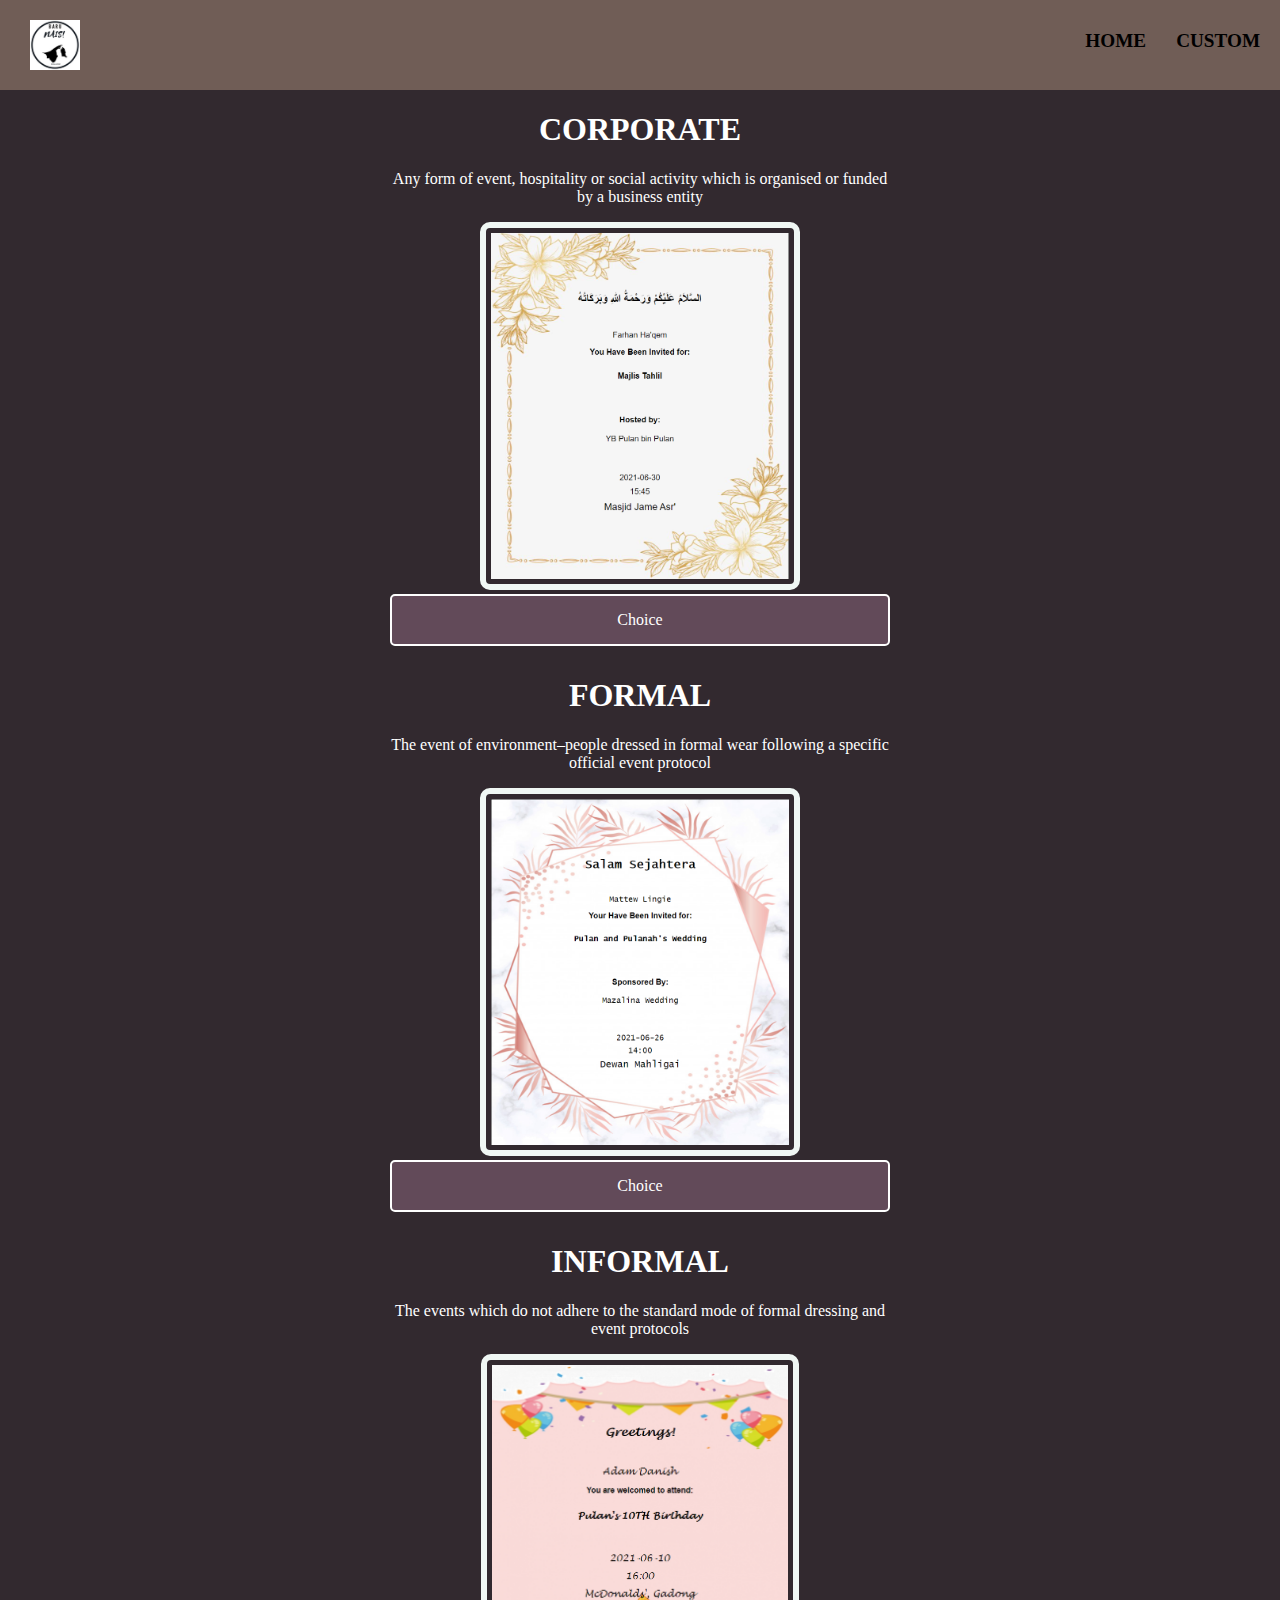
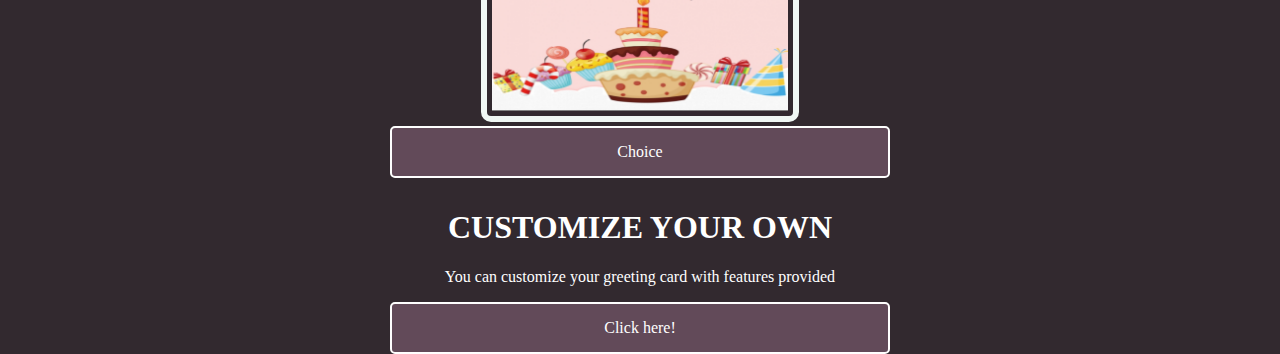
<file: index.html>
<!DOCTYPE html>
<html>
<head>
	<title>Homepage</title>
</head>
<meta charset="utf-8">
<meta name="viewport" content="width=device-width, initial-scale=1" />
<link rel="stylesheet" href="style.css"/>
<body>

	<header>
		<div>
		<img src="images/logo.png">
		<a href="custompage.html">CUSTOM</a>
		<a href="index.html">HOME</a>
		<h2></h2>
		</div>
	</header>

	<div class="hmain">
		<div class="outer">

			<div class="big_box" style="grid-area:one">
				<div>
					<h1>CORPORATE</h1>
					<p>Any form of event, hospitality or social activity which is organised or funded by a business entity</p>
					<img src="images/corporate-example.png" class="pics">
					<a href="corporatepage.html" class="button">Choice</a>
				</div>
			</div>

			<div class="big_box" style="grid-area:two">
				<div>
					<h1>FORMAL</h1>
					<p>The event of environment–people dressed in formal wear following a specific official event protocol</p>
					<img src="images/formal-example.png" class="pics">
					<a href="formalpage.html" class="button">
					Choice</a>

				</div>
			</div>

			<div class="big_box" style="grid-area:three">
				<div>
					<h1>INFORMAL</h1>
					<p>The events which do not adhere to the standard mode of formal dressing and event protocols</p>
					<img src="images/informal-example.png" class="pics">
					<a href="informalpage.html" class="button">Choice</a>
				</div>
			</div>

            <div class="big_box" style="grid-area:four">
				<div>
					<h1>CUSTOMIZE YOUR OWN</h1>
					<p>You can customize your greeting card with features provided</p>
					<a href="custompage.html" class="button">Click here!</a>
				</div>
			</div>
		</div>
	</div>

</body>
</html>
</file>
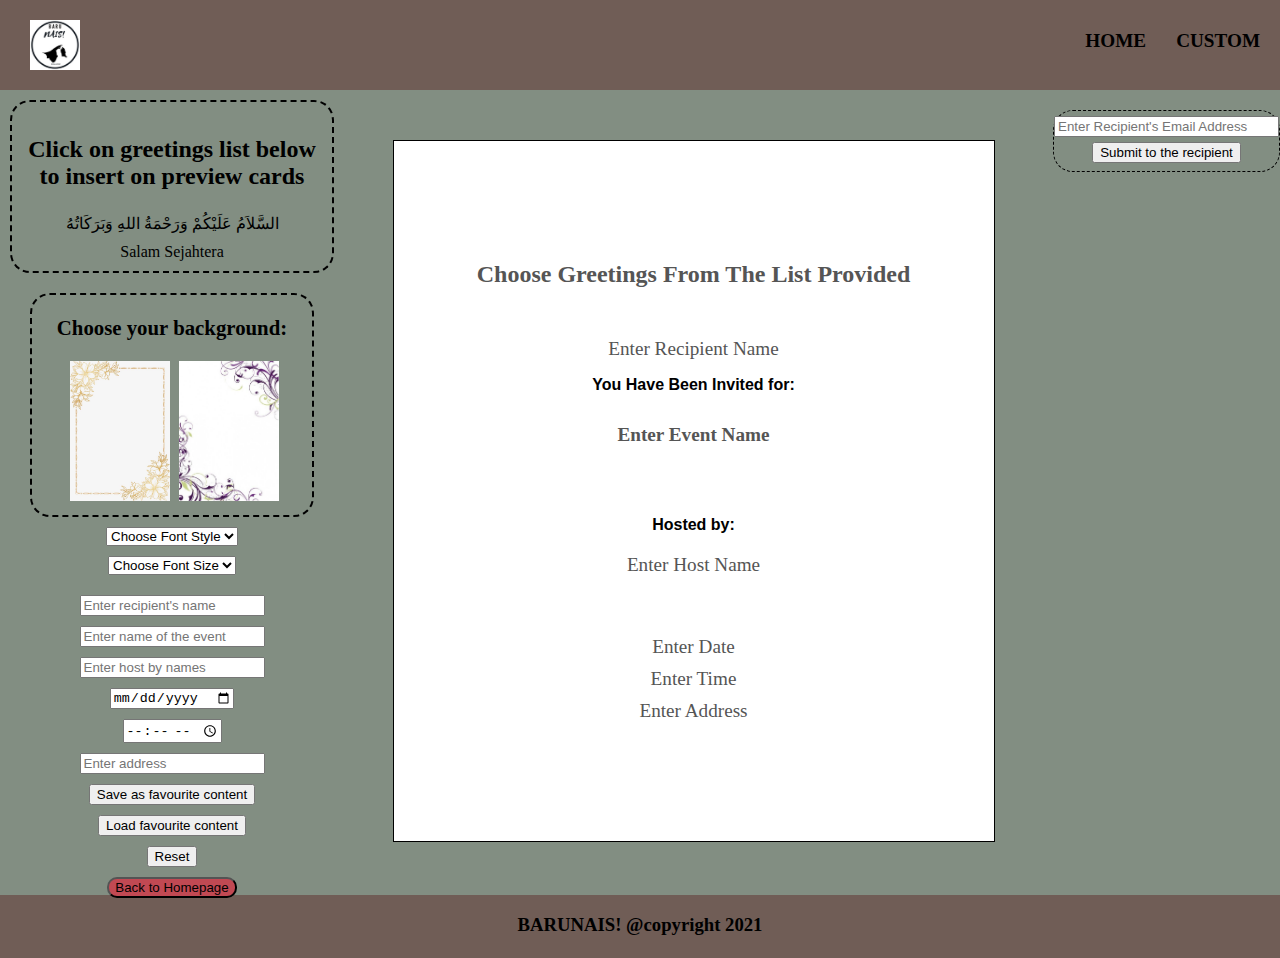
<file: corporatepage.html>
<!DOCTYPE html>
<html>
	<head>
		<title>Corporate Page</title>
	</head>
	<meta charset="UTF-8">
	<meta name="viewport" content="width=device-width, initial-scale=1">
	<link rel="stylesheet" href="style.css">

<body id="services">

	<header>
		<div>
		<img src="images/logo.png">
		<a href="custompage.html">CUSTOM</a>
		<a href="index.html">HOME</a>
		<h2></h2>
		</div>
	</header>

	<div class="wrap">
		<div class="side">

			<div class="greetingsList">
				<h3>Click on greetings list below to insert on preview cards</h3>
				<div id="g1" class="greetings"style="margin-top:10px;">السَّلاَمُ عَلَيْكُمْ وَرَحْمَةُ اللهِ وَبَرَكَاتُهُ</div>
				<div id="g2" class="greetings"style="margin-top:10px;">Salam Sejahtera</div>
			</div>

			<div class="selection">
				<h3>Choose your background:</h3>
				<img src="images/corporate1-custom.jpg" id="styleOne">
				<img src="images/corporate2-custom.jpg" id="styleTwo">
			</div>

			<select onchange="fontFamily(this.value)" id="btn">
				<option value="0">Choose Font Style</option>
				<option value="2">Tahoma</option>
				<option value="3">Helvetica</option>
				<option value="5">Calibri</option>
			</select>

			 <select onchange="fontsize(this.value)">
			 	<option value="0">Choose Font Size</option>
			 	<option value="1">14px</option>
			 	<option value="2">16px</option>
			 	<option value="3">18px</option>
			 	<option value="4">20px</option>
			 </select>

			<div class="enter">
				<input type="text" placeholder="Enter recipient's name" id="name">
				<input type="text" placeholder="Enter name of the event" id="event">
				<input type="text" placeholder="Enter host by names" id="host">
				<input type="date" placeholder="Enter date" id="date">
				<input type="time" placeholder="Enter date" id="time">
				<input type="text" placeholder="Enter address" id="address">

				<button onclick="saveContent()" id="saveBtn">Save as favourite content</button>
				<button onclick="loadContent()" id="loadBtn">Load favourite content</button>
				<button onclick="clearContent()" id="clearBtn">Reset</button>
				<div id="backBtn">
			<button onclick="backHome()" id="bBtn">Back to Homepage</button>
			</div>
			
		</div>

		</div>

		<div class="main"  id="div2" ondrop="drop(event)" ondragover="allowDrop(event)">
				<div class="edit_box1" id="cbox">
					<h2 id="gresult" style="text-align: center;" placeholder="Choose Greetings From The List Provided"></h2>
					<div class="names" id="name1" style="text-align: center; margin-top: 50px;" placeholder="Enter Recipient Name"></div>
					<h3>You Have Been Invited for:</h3>
					<h1 class="names" id="event1" style="text-align: center; margin-top: 30px;" placeholder="Enter Event Name"></h1>
					<h3 style="text-align: center; margin-top: 70px;">Hosted by:</h3>
					<div class="names" id="host1" style="text-align: center; margin-top: 20px;" placeholder="Enter Host Name"></div>
					<div class="names" id="date1" style="text-align: center; margin-top: 60px;" placeholder="Enter Date"></div>
					<div class="names" id="time1" style="text-align: center; margin-top: 10px;" placeholder="Enter Time"></div>
					<div class="names" id="address1" style="text-align: center; margin-top: 10px;" placeholder="Enter Address"></div>
				</div>
		</div>
		<div class="send_box">
					<input type="email" placeholder="Enter Recipient's Email Address" size="25">
					<input type="submit" id="submitBtn" value="Submit to the recipient">
				</div>
	</div>

	</div>
	<div id="popup" class="popup">
  	<div class="popup-content">
    	<span class="close">&times;</span>
    	<p>Your invitation has been sent to the recipient.</p>
  	</div>
	</div>
	<footer>
		<h3>BARUNAIS! @copyright 2021</h3>
	</footer>
	</body>

	<script type="text/javascript">
		styleOne.addEventListener("click",letter =>{document.getElementById("cbox").style.backgroundImage = "url(images/corporate1-custom.jpg)";})
		styleTwo.addEventListener("click",letter =>{document.getElementById("cbox").style.backgroundImage = "url(images/corporate2-custom.jpg)";})

		function backHome() {
			window.history.back();
		}

		function fontFamily(value){
		if(value==1){
			document.getElementById("cbox").style.fontFamily = "Arial";
		}
		else if(value==2){
			document.getElementById("cbox").style.fontFamily = "Tahoma";
		}
		else if(value==3){
			document.getElementById("cbox").style.fontFamily = "Helvetica";
		}
		else if(value==4){
			document.getElementById("cbox").style.fontFamily = "Lucida Console";
		}
		else if(value==5){
			document.getElementById("cbox").style.fontFamily = "Calibri";
		}
		else if(value==6){
			document.getElementById("cbox").style.fontFamily = "Lucida Handwriting";
		}
	}
	function fontsize(value){
			var canvas = document.getElementById("canvas");	
	if (value==1) {
				document.getElementById("name1").style.fontSize="14px";
				document.getElementById("event1").style.fontSize="14px"; 
				document.getElementById("date1").style.fontSize="14px";
				document.getElementById("time1").style.fontSize="14px";
				document.getElementById("host1").style.fontSize="14px";
			}
			else if (value==2) {
				document.getElementById("name1").style.fontSize="16px";
				document.getElementById("event1").style.fontSize="16px";
				document.getElementById("date1").style.fontSize="16px";
				document.getElementById("time1").style.fontSize="16px";
				document.getElementById("host1").style.fontSize="16px";
			}
			else if (value==3) {
				document.getElementById("name1").style.fontSize="18px";
				document.getElementById("event1").style.fontSize="18px";
				document.getElementById("date1").style.fontSize="18px";
				document.getElementById("time1").style.fontSize="18px";
				document.getElementById("host1").style.fontSize="18px";
			}
			else if (value==4) {
				document.getElementById("name1").style.fontSize="20px";
				document.getElementById("event1").style.fontSize="20px";
				document.getElementById("date1").style.fontSize="20px";
				document.getElementById("time1").style.fontSize="20px";
				document.getElementById("host1").style.fontSize="20px";
			}
		}

		var n = document.getElementById("name");
		var e = document.getElementById("event");
		var a = document.getElementById("address");
		var d = document.getElementById("date");
		var t = document.getElementById("time");
		var h = document.getElementById("host");

		var display_n = document.getElementById("name1");
		var display_e = document.getElementById("event1");
		var display_a = document.getElementById("address1")
		var display_d = document.getElementById("date1");
		var display_t = document.getElementById("time1");
		var display_h = document.getElementById("host1");

		n.addEventListener('input', letter =>{display_n.textContent = letter.target.value;})
		e.addEventListener('input', letter =>{display_e.textContent = letter.target.value;})
		a.addEventListener('input', letter =>{display_a.textContent = letter.target.value;})
		d.addEventListener('input', letter =>{display_d.textContent = letter.target.value;})
		t.addEventListener('input', letter =>{display_t.textContent = letter.target.value;})
		h.addEventListener('input', letter =>{display_h.textContent = letter.target.value;})

	

	function saveContent() {
		localStorage.setItem("name", n.value);
		localStorage.setItem("event", e.value);
		localStorage.setItem("address", a.value);
		localStorage.setItem("date", d.value);
		localStorage.setItem("time", t.value);
		localStorage.setItem("host", h.value);

	}

	function loadContent() {
		n.value = localStorage.getItem("name");
		e.value = localStorage.getItem("event");
		a.value = localStorage.getItem("address");
		d.value = localStorage.getItem("date");
		t.value = localStorage.getItem("time");
		h.value = localStorage.getItem("host");

		name1.innerHTML = localStorage.getItem("name");
		event1.innerHTML = localStorage.getItem("event");
		address1.innerHTML = localStorage.getItem("address");
		date1.innerHTML = localStorage.getItem("date");
		time1.innerHTML = localStorage.getItem("time");
		host1.innerHTML = localStorage.getItem("host");
	}

	function clearContent(){
		window.location.reload();
	}

		g1.addEventListener("click", letter => {document.getElementById("gresult").innerHTML = "السَّلاَمُ عَلَيْكُمْ وَرَحْمَةُ اللهِ وَبَرَكَاتُهُ";})
		g2.addEventListener("click", letter => {document.getElementById("gresult").innerHTML = "Salam Sejahtera!";})
		g3.addEventListener("click", letter => {document.getElementById("gresult").innerHTML = "Hello!";})
		g4.addEventListener("click", letter => {document.getElementById("gresult").innerHTML = "Greetings!";})
		g5.addEventListener("click", letter => {document.getElementById("gresult").innerHTML = "Good Day!";})

		var popup = document.getElementById("popup");
		var btn = document.getElementById("submitBtn");
		var span = document.getElementsByClassName("close")[0];

		btn.onclick = function(){
  			popup.style.display = "block";
		}

		span.onclick = function() {
 			popup.style.display = "none";
		}

		window.onclick = function(event) {
  			if (event.target == popup) {
    		popup.style.display = "none";
  			}
		}
		function allowDrop(ev) {
  ev.preventDefault();
}

function drag(ev) {
  ev.dataTransfer.setData("text", ev.target.id);
}

function drop(ev) {
  ev.preventDefault();
  var data = ev.dataTransfer.getData("text");
  ev.target.appendChild(document.getElementById(data));
}

	</script>

	</html>
</file>
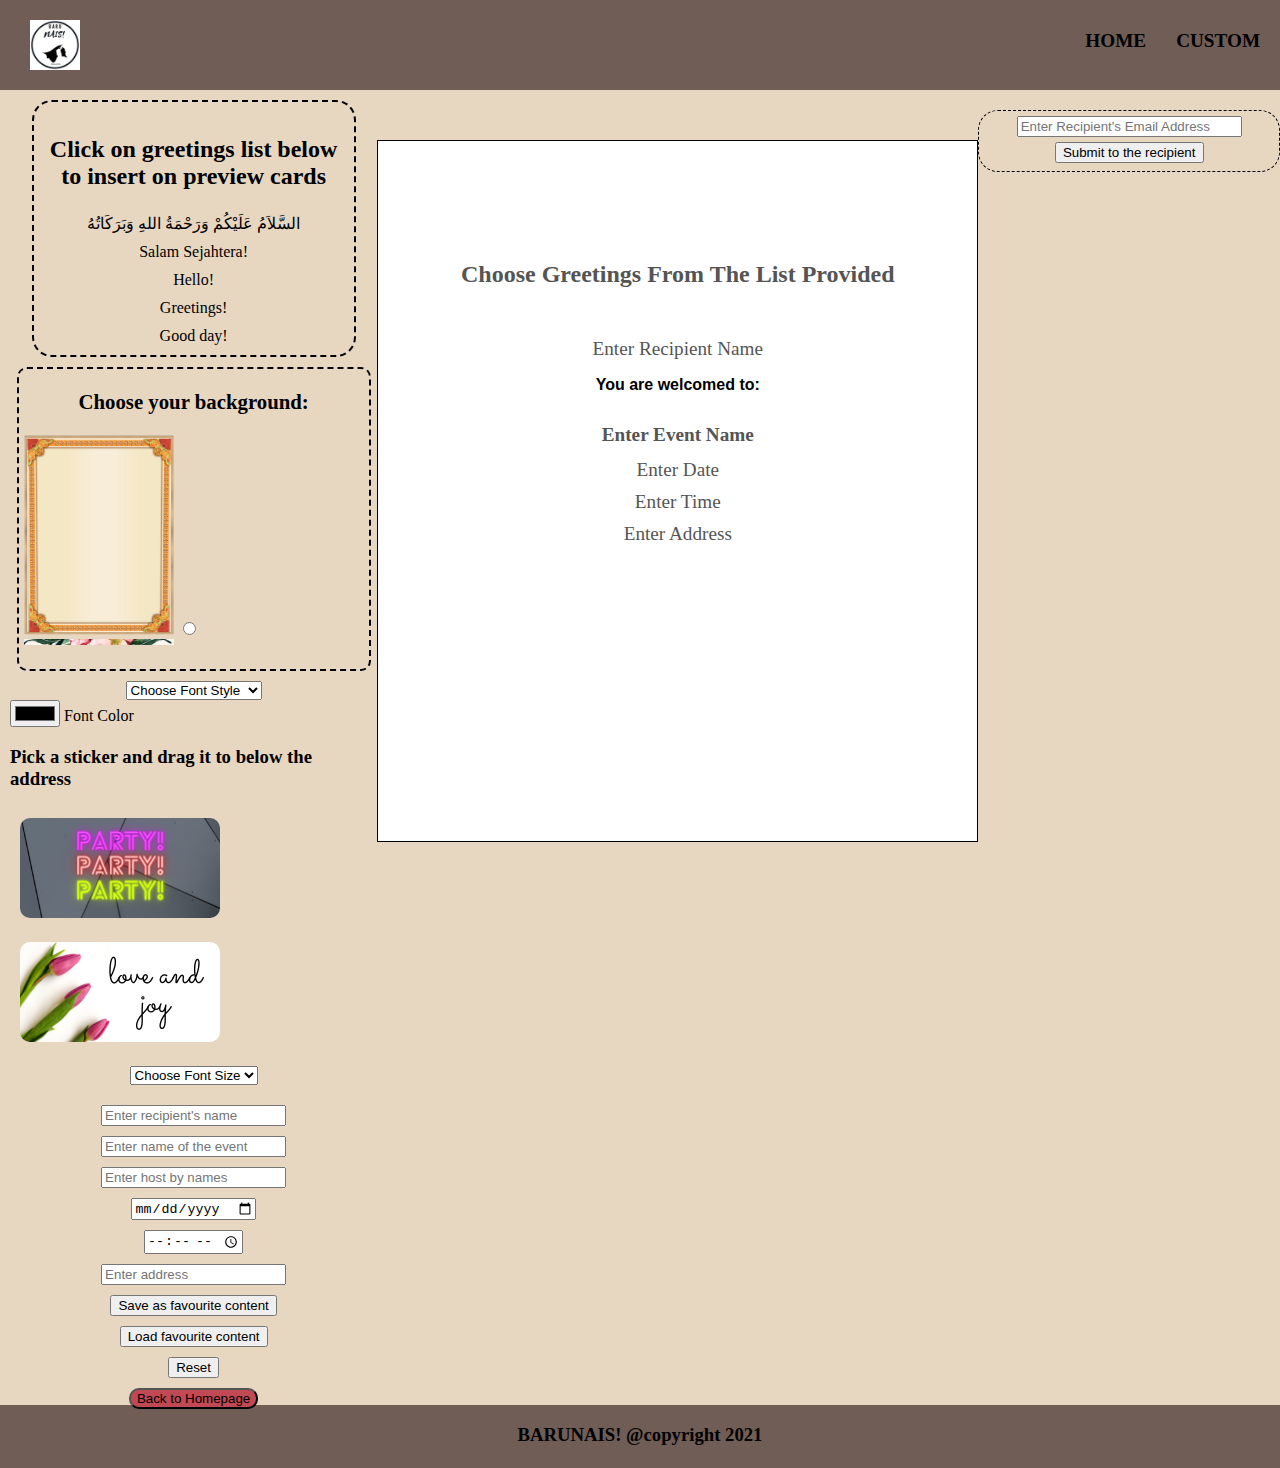
<file: custompage.html>
<!DOCTYPE html>
<html>
	<head>
		<title>Custom Page</title>
	</head>
	<meta charset="UTF-8">
	<meta name="viewport" content="width=device-width, initial-scale=1">
	<link rel="stylesheet" href="style.css">

<body id="cservices">

	<header>
		<div>
		<img src="images/logo.png">
		<a href="custompage.html">CUSTOM</a>
		<a href="index.html">HOME</a>
		<h2></h2>
		</div>
	</header>

	<div class="wrap">
		<div class="side">

			<div class="greetingsList">
				<h3>Click on greetings list below to insert on preview cards</h3>
				<div id="g1" class="greetings"style="margin-top:10px;">السَّلاَمُ عَلَيْكُمْ وَرَحْمَةُ اللهِ وَبَرَكَاتُهُ</div>
				<div id="g2" class="greetings"style="margin-top:10px;">Salam Sejahtera!</div>
				<div id="g3" class="greetings"style="margin-top:10px;">Hello!</div>
				<div id="g4" class="greetings"style="margin-top:10px;">Greetings!</div>
				<div id="g5" class="greetings"style="margin-top:10px;">Good day!</div>
			</div>

			<div class="cselection">
				<h3>Choose your background:</h3>
				<div id="template">
					<label for="one">
						<img src="images/inv1-custom.png" style="width:150px;height: 200px;">
					</label>
					<input type="radio" name="font" onchange="layout(this.value)" id="one" value="1">
					<label for="two">
						<img src="images/inv2-custom.jpg"style="width:150px;height: 200px;">
					</label>
					<input type="radio" name="font" onchange="layout(this.value)" id="two" value="2"
					>
					<label for="three">
						<img src="images/inv3-custom.jpg"style="width:150px;height: 200px;">
					</label>
					<input type="radio" name="font" onchange="layout(this.value)" id="three" value="3">
					<label for="four">
						<img src="images/inv4-custom.jpg"style="width:150px;height: 200px;">
					</label>
					<input type="radio" name="font" onchange="layout(this.value)" id="four" value="4">
					<label for="five">
						<img src="images/inv5-custom.jpg"style="width:150px;height: 200px;">
					</label>
					<input type="radio" name="font" onchange="layout(this.value)" id="five" value="5">
				</div>
			</div>

			<select onchange="fontFamily(this.value)" id="btn">
				<option value="0">Choose Font Style</option>
				<option value="1">Arial</option>
				<option value="2">Tahoma</option>
				<option value="3">Helvetica</option>
				<option value="4">Lucida Console</option>
				<option value="5">Calibri</option>
				<option value="6">Lucida Handwriting</option>
			</select>
			<input type="color" id="fontColor" value="#000">
			<label class="color">Font Color</label>
			<div>
				<h3>Pick a sticker and drag it to below the address</h3>
				<div id="div1" ondrop="drop(event)" ondragover="allowDrop(event)">
	  				<img src="images/drag1.png" draggable="true" ondragstart="drag(event)" id="drag1" style="border-radius: 20px;">
	  		</div>
	  		<div id="div1" ondrop="drop(event)" ondragover="allowDrop(event)">
	  				<img src="images/drag2.png" draggable="true" ondragstart="drag(event)" id="drag2" style="border-radius: 20px;">
  			</div>
			</div>
			 <select onchange="fontsize(this.value)">
			 	<option value="0">Choose Font Size</option>
			 	<option value="1">14px</option>
			 	<option value="2">16px</option>
			 	<option value="3">18px</option>
			 	<option value="4">20px</option>
			 </select>

			<div class="enter">
				<input type="text" placeholder="Enter recipient's name" id="name">
				<input type="text" placeholder="Enter name of the event" id="event">
				<input type="text" placeholder="Enter host by names" id="host">
				<input type="date" placeholder="Enter date" id="date">
				<input type="time" placeholder="Enter date" id="time">
				<input type="text" placeholder="Enter address" id="address">

				<button onclick="saveContent()" id="saveBtn">Save as favourite content</button>
				<button onclick="loadContent()" id="loadBtn">Load favourite content</button>
				<button onclick="clearContent()" id="clearBtn">Reset</button>
				<div id="backBtn">
			<button onclick="backHome()" id="bBtn">Back to Homepage</button>
			</div>
			
		</div>

		</div>
				<div class="edit_box1" id="cbox">
					<h2 id="gresult" style="text-align: center;" placeholder="Choose Greetings From The List Provided"></h2>
					<div class="names" id="name1" style="text-align: center; margin-top: 50px;" placeholder="Enter Recipient Name"></div>
					<h3>You are welcomed to:</h3>
					<h1 class="names" id="event1" style="text-align: center; margin-top: 30px;" placeholder="Enter Event Name"></h1>
					<!-- <h3 style="text-align: center; margin-top: 70px;">Hosted by:</h3>
					<div class="names" id="host1" style="text-align: center; margin-top: 20px;" placeholder="Enter Host Name"></div> -->
					<div class="names" id="date1" style="text-align: center; margin-top: px;" placeholder="Enter Date"></div>
					<div class="names" id="time1" style="text-align: center; margin-top: 10px;" placeholder="Enter Time"></div>
						<div class="names" id="address1" style="text-align: center; margin-top: 10px;" placeholder="Enter Address"></div>
						<div class="main"  id="div2" ondrop="drop(event)" ondragover="allowDrop(event)" style=" margin-top: 30px"></div><br>
				</div>
				<div class="send_box">
					<input type="email" placeholder="Enter Recipient's Email Address" size="25">
					<input type="submit" id="submitBtn" value="Submit to the recipient">
				</div>
		</div>

	</div>
	<div id="popup" class="popup">
  	<div class="popup-content">
    	<span class="close">&times;</span>
    	<p>Your Invitation Card Has Been Sent To The Recipient</p>
  	</div>
	</div>
	<footer>
		<h3>BARUNAIS! @copyright 2021</h3>
	</footer>
	</body>

	<script type="text/javascript">
		//choose background
		function layout(value){
			var cbox = document.getElementById("cbox");
			if (value==1) {
				cbox.style.backgroundImage="url(images/inv1-custom.png)";
			}
			else if (value==2) {
				cbox.style.backgroundImage="url(images/inv2-custom.jpg)";
			}
			else if (value==3) {
				cbox.style.backgroundImage="url(images/inv3-custom.jpg)";
			}
			else if (value==4) {
				cbox.style.backgroundImage="url(images/inv4-custom.jpg)";
			}
			else if (value==5) {
				cbox.style.backgroundImage="url(images/inv5-custom.jpg)";
			}
		}
// go back to homepage
		function backHome() {
			window.history.back();
		}
// change font 
		function fontFamily(value){
		if(value==1){
			document.getElementById("cbox").style.fontFamily = "Arial";
		}
		else if(value==2){
			document.getElementById("cbox").style.fontFamily = "Tahoma";
		}
		else if(value==3){
			document.getElementById("cbox").style.fontFamily = "Helvetica";
		}
		else if(value==4){
			document.getElementById("cbox").style.fontFamily = "Lucida Console";
		}
		else if(value==5){
			document.getElementById("cbox").style.fontFamily = "Calibri";
		}
		else if(value==6){
			document.getElementById("cbox").style.fontFamily = "Lucida Handwriting";
		}
	}
	//change fontsize
	function fontsize(value){
			var canvas = document.getElementById("canvas");	
	if (value==1) {
				document.getElementById("name1").style.fontSize="14px";
				document.getElementById("event1").style.fontSize="14px"; 
				document.getElementById("date1").style.fontSize="14px";
				document.getElementById("time1").style.fontSize="14px";
				document.getElementById("host1").style.fontSize="14px";
			}
			else if (value==2) {
				document.getElementById("name1").style.fontSize="16px";
				document.getElementById("event1").style.fontSize="16px";
				document.getElementById("date1").style.fontSize="16px";
				document.getElementById("time1").style.fontSize="16px";
				document.getElementById("host1").style.fontSize="16px";
			}
			else if (value==3) {
				document.getElementById("name1").style.fontSize="18px";
				document.getElementById("event1").style.fontSize="18px";
				document.getElementById("date1").style.fontSize="18px";
				document.getElementById("time1").style.fontSize="18px";
				document.getElementById("host1").style.fontSize="18px";
			}
			else if (value==4) {
				document.getElementById("name1").style.fontSize="20px";
				document.getElementById("event1").style.fontSize="20px";
				document.getElementById("date1").style.fontSize="20px";
				document.getElementById("time1").style.fontSize="20px";
				document.getElementById("host1").style.fontSize="20px";
			}
		}
		let cp1 = document.getElementById("fontColor");
		let text = document.getElementById("cbox");
		text.style.color = cp1.value;
		cp1.addEventListener("input", function(ev){
		text.style.color = ev.target.value;
		},false);

		//display input
		var n = document.getElementById("name");
		var e = document.getElementById("event");
		var a = document.getElementById("address");
		var d = document.getElementById("date");
		var t = document.getElementById("time");
		var h = document.getElementById("host");

		var display_n = document.getElementById("name1");
		var display_e = document.getElementById("event1");
		var display_a = document.getElementById("address1")
		var display_d = document.getElementById("date1");
		var display_t = document.getElementById("time1");
		var display_h = document.getElementById("host1");

		n.addEventListener('input', letter =>{display_n.textContent = letter.target.value;})
		e.addEventListener('input', letter =>{display_e.textContent = letter.target.value;})
		a.addEventListener('input', letter =>{display_a.textContent = letter.target.value;})
		d.addEventListener('input', letter =>{display_d.textContent = letter.target.value;})
		t.addEventListener('input', letter =>{display_t.textContent = letter.target.value;})
		h.addEventListener('input', letter =>{display_h.textContent = letter.target.value;})

	
// save function
	function saveContent() {
		localStorage.setItem("name", n.value);
		localStorage.setItem("event", e.value);
		localStorage.setItem("address", a.value);
		localStorage.setItem("date", d.value);
		localStorage.setItem("time", t.value);
		localStorage.setItem("host", h.value);

	}

//load saved contemt
	function loadContent() {
		n.value = localStorage.getItem("name");
		e.value = localStorage.getItem("event");
		a.value = localStorage.getItem("address");
		d.value = localStorage.getItem("date");
		t.value = localStorage.getItem("time");
		h.value = localStorage.getItem("host");

		name1.innerHTML = localStorage.getItem("name");
		event1.innerHTML = localStorage.getItem("event");
		address1.innerHTML = localStorage.getItem("address");
		date1.innerHTML = localStorage.getItem("date");
		time1.innerHTML = localStorage.getItem("time");
		host1.innerHTML = localStorage.getItem("host");
	}

//clear input
	function clearContent(){
		window.location.reload();
	}

//greetings
		g1.addEventListener("click", letter => {document.getElementById("gresult").innerHTML = "السَّلاَمُ عَلَيْكُمْ وَرَحْمَةُ اللهِ وَبَرَكَاتُهُ";})
		g2.addEventListener("click", letter => {document.getElementById("gresult").innerHTML = "Salam Sejahtera!";})
		g3.addEventListener("click", letter => {document.getElementById("gresult").innerHTML = "Hello!";})
		g4.addEventListener("click", letter => {document.getElementById("gresult").innerHTML = "Greetings!";})
		g5.addEventListener("click", letter => {document.getElementById("gresult").innerHTML = "Good Day!";})


//popup
		var popup = document.getElementById("popup");
		var btn = document.getElementById("submitBtn");
		var span = document.getElementsByClassName("close")[0];

		btn.onclick = function(){
  			popup.style.display = "block";
		}

		span.onclick = function() {
 			popup.style.display = "none";
		}

		window.onclick = function(event) {
  			if (event.target == popup) {
    		popup.style.display = "none";
  			}
		}

// drag and drop
		function allowDrop(ev) {
  ev.preventDefault();
}

function drag(ev) {
  ev.dataTransfer.setData("text", ev.target.id);
}

function drop(ev) {
  ev.preventDefault();
  var data = ev.dataTransfer.getData("text");
  ev.target.appendChild(document.getElementById(data));
}

	</script>

	</html>
</file>
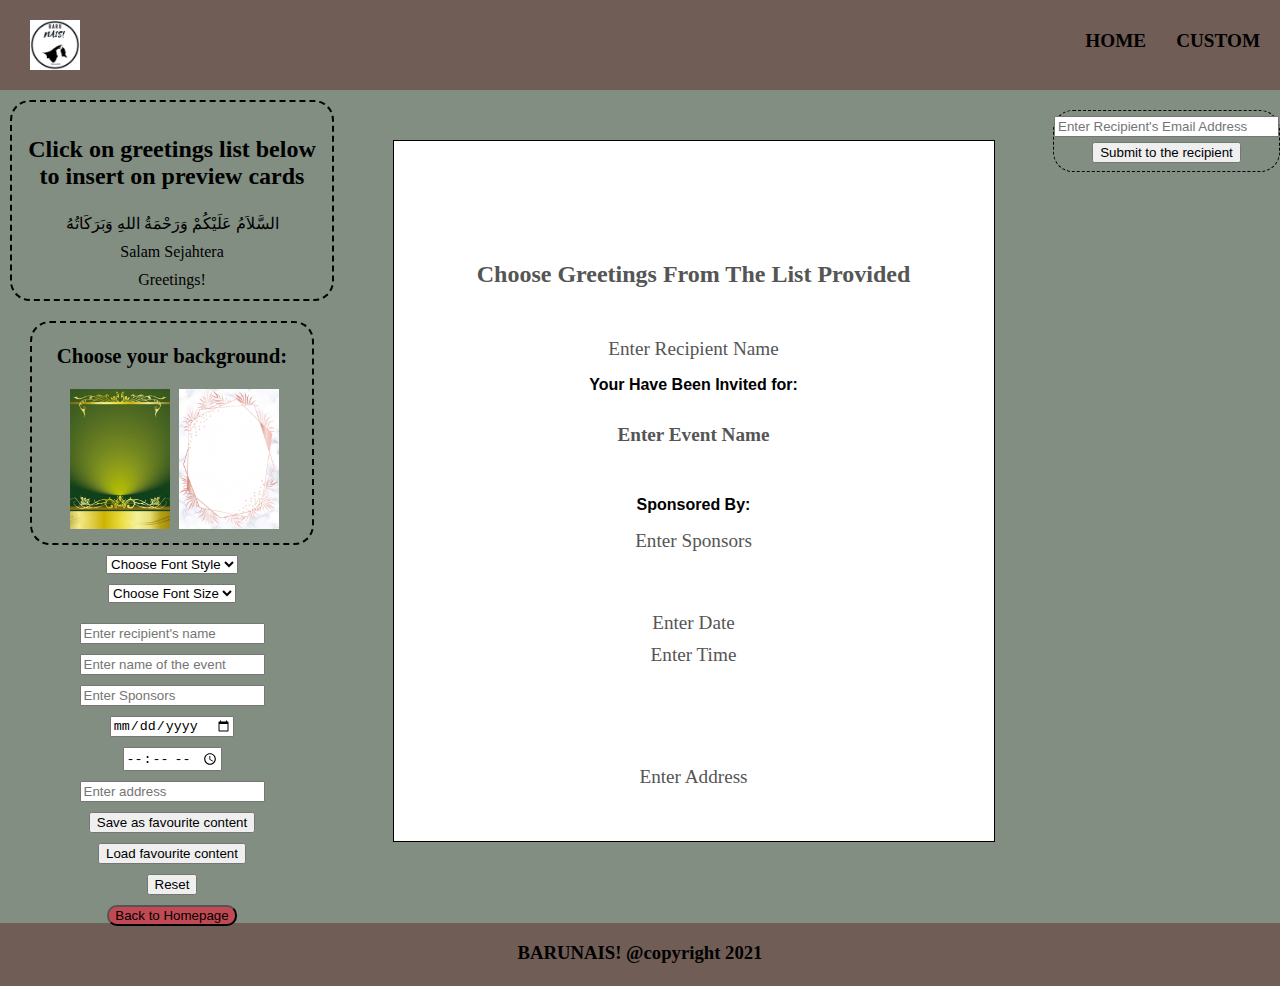
<file: formalpage.html>
<!DOCTYPE html>
<html>
	<head>
		<title>Formal Page</title>
	</head>
	<meta charset="UTF-8">
	<meta name="viewport" content="width=device-width, initial-scale=1">
	<link rel="stylesheet" href="style.css">

<body id="services">

	<header>
		<div>
		<img src="images/logo.png">
		<a href="custompage.html">CUSTOM</a>
		<a href="index.html">HOME</a>
		<h2></h2>
		</div>
	</header>

	<div class="wrap">
		<div class="side">

			<div class="greetingsList">
				<h3>Click on greetings list below to insert on preview cards</h3>
				<div id="g1" class="greetings"style="margin-top:10px;">السَّلاَمُ عَلَيْكُمْ وَرَحْمَةُ اللهِ وَبَرَكَاتُهُ</div>
				<div id="g2" class="greetings"style="margin-top:10px;">Salam Sejahtera</div>
				<div id="g4" class="greetings"style="margin-top:10px;">Greetings!</div>
			</div>

			<div class="selection">
				<h3>Choose your background:</h3>
				<img src="images/formal1-custom.jpg" id="styleOne">
				<img src="images/formal2-custom.jpg" id="styleTwo">
			</div>

			<select onchange="fontFamily(this.value)" id="btn">
				<option value="0">Choose Font Style</option>
				<option value="2">Tahoma</option>
				<option value="3">Helvetica</option>
				<option value="4">Lucida Console</option>
				<option value="5">Calibri</option>
			</select>

			 <select onchange="fontsize(this.value)">
			 	<option value="0">Choose Font Size</option>
			 	<option value="1">14px</option>
			 	<option value="2">16px</option>
			 	<option value="3">18px</option>
			 	<option value="4">20px</option>
			 </select>

			<div class="enter">
				<input type="text" placeholder="Enter recipient's name" id="name">
				<input type="text" placeholder="Enter name of the event" id="event">
				<input type="text" placeholder="Enter Sponsors" id="host">
				<input type="date" placeholder="Enter date" id="date">
				<input type="time" placeholder="Enter date" id="time">
				<input type="text" placeholder="Enter address" id="address">

				<button onclick="saveContent()" id="saveBtn">Save as favourite content</button>
				<button onclick="loadContent()" id="loadBtn">Load favourite content</button>
				<button onclick="clearContent()" id="clearBtn">Reset</button>
				<div id="backBtn">
			<button onclick="backHome()" id="bBtn">Back to Homepage</button>
			</div>
			
		</div>

		</div>

		<div class="main"  id="div2" ondrop="drop(event)" ondragover="allowDrop(event)">
				<div class="edit_box1" id="cbox">
					<h2 id="gresult" style="text-align: center;" placeholder="Choose Greetings From The List Provided"></h2>
					<div class="names" id="name1" style="text-align: center; margin-top: 50px;" placeholder="Enter Recipient Name"></div>
					<h3>Your Have Been Invited for:</h3>
					<h1 class="names" id="event1" style="text-align: center; margin-top: 30px;" placeholder="Enter Event Name"></h1>
					<h3 style="text-align: center; margin-top: 50px;">Sponsored By:</h3>
					<div class="names" id="host1" style="text-align: center; margin-top: 10px;" placeholder="Enter Sponsors"></div>
					<div class="names" id="date1" style="text-align: center; margin-top: 60px;" placeholder="Enter Date"></div>
					<div class="names" id="time1" style="text-align: center; margin-top: 10px;" placeholder="Enter Time"></div>
					<div class="names" id="address1" style="text-align: center; margin-top: 100px;" placeholder="Enter Address"></div>
				</div>
		</div>
		<div class="send_box">
					<input type="email" placeholder="Enter Recipient's Email Address" size="25">
					<input type="submit" id="submitBtn" value="Submit to the recipient">
				</div>
	</div>

	</div>
	<div id="popup" class="popup">
  	<div class="popup-content">
    	<span class="close">&times;</span>
    	<p>The Invitation Has Been Sent To The Recipient</p>
  	</div>
	</div>
	<footer>
		<h3>BARUNAIS! @copyright 2021</h3>
	</footer>
	</body>

	<script type="text/javascript">
		styleOne.addEventListener("click",letter =>{document.getElementById("cbox").style.backgroundImage = "url(images/formal1-custom.jpg)";})
		styleTwo.addEventListener("click",letter =>{document.getElementById("cbox").style.backgroundImage = "url(images/formal2-custom.jpg)";})

		function backHome() {
			window.history.back();
		}

		function fontFamily(value){
		if(value==1){
			document.getElementById("cbox").style.fontFamily = "Arial";
		}
		else if(value==2){
			document.getElementById("cbox").style.fontFamily = "Tahoma";
		}
		else if(value==3){
			document.getElementById("cbox").style.fontFamily = "Helvetica";
		}
		else if(value==4){
			document.getElementById("cbox").style.fontFamily = "Lucida Console";
		}
		else if(value==5){
			document.getElementById("cbox").style.fontFamily = "Calibri";
		}
		else if(value==6){
			document.getElementById("cbox").style.fontFamily = "Lucida Handwriting";
		}
	}
	function fontsize(value){
			var canvas = document.getElementById("canvas");	
	if (value==1) {
				document.getElementById("name1").style.fontSize="14px";
				document.getElementById("event1").style.fontSize="14px"; 
				document.getElementById("date1").style.fontSize="14px";
				document.getElementById("time1").style.fontSize="14px";
				document.getElementById("host1").style.fontSize="14px";
			}
			else if (value==2) {
				document.getElementById("name1").style.fontSize="16px";
				document.getElementById("event1").style.fontSize="16px";
				document.getElementById("date1").style.fontSize="16px";
				document.getElementById("time1").style.fontSize="16px";
				document.getElementById("host1").style.fontSize="16px";
			}
			else if (value==3) {
				document.getElementById("name1").style.fontSize="18px";
				document.getElementById("event1").style.fontSize="18px";
				document.getElementById("date1").style.fontSize="18px";
				document.getElementById("time1").style.fontSize="18px";
				document.getElementById("host1").style.fontSize="18px";
			}
			else if (value==4) {
				document.getElementById("name1").style.fontSize="20px";
				document.getElementById("event1").style.fontSize="20px";
				document.getElementById("date1").style.fontSize="20px";
				document.getElementById("time1").style.fontSize="20px";
				document.getElementById("host1").style.fontSize="20px";
			}
		}

		var n = document.getElementById("name");
		var e = document.getElementById("event");
		var a = document.getElementById("address");
		var d = document.getElementById("date");
		var t = document.getElementById("time");
		var h = document.getElementById("host");

		var display_n = document.getElementById("name1");
		var display_e = document.getElementById("event1");
		var display_a = document.getElementById("address1")
		var display_d = document.getElementById("date1");
		var display_t = document.getElementById("time1");
		var display_h = document.getElementById("host1");

		n.addEventListener('input', letter =>{display_n.textContent = letter.target.value;})
		e.addEventListener('input', letter =>{display_e.textContent = letter.target.value;})
		a.addEventListener('input', letter =>{display_a.textContent = letter.target.value;})
		d.addEventListener('input', letter =>{display_d.textContent = letter.target.value;})
		t.addEventListener('input', letter =>{display_t.textContent = letter.target.value;})
		h.addEventListener('input', letter =>{display_h.textContent = letter.target.value;})

	

	function saveContent() {
		localStorage.setItem("name", n.value);
		localStorage.setItem("event", e.value);
		localStorage.setItem("address", a.value);
		localStorage.setItem("date", d.value);
		localStorage.setItem("time", t.value);
		localStorage.setItem("host", h.value);

	}

	function loadContent() {
		n.value = localStorage.getItem("name");
		e.value = localStorage.getItem("event");
		a.value = localStorage.getItem("address");
		d.value = localStorage.getItem("date");
		t.value = localStorage.getItem("time");
		h.value = localStorage.getItem("host");

		name1.innerHTML = localStorage.getItem("name");
		event1.innerHTML = localStorage.getItem("event");
		address1.innerHTML = localStorage.getItem("address");
		date1.innerHTML = localStorage.getItem("date");
		time1.innerHTML = localStorage.getItem("time");
		host1.innerHTML = localStorage.getItem("host");
	}

	function clearContent(){
		window.location.reload();
	}

		g1.addEventListener("click", letter => {document.getElementById("gresult").innerHTML = "السَّلاَمُ عَلَيْكُمْ وَرَحْمَةُ اللهِ وَبَرَكَاتُهُ";})
		g2.addEventListener("click", letter => {document.getElementById("gresult").innerHTML = "Salam Sejahtera";})
		g3.addEventListener("click", letter => {document.getElementById("gresult").innerHTML = "Hello";})
		g4.addEventListener("click", letter => {document.getElementById("gresult").innerHTML = "Greetings!";})
		g5.addEventListener("click", letter => {document.getElementById("gresult").innerHTML = "Good Day!";})

		var popup = document.getElementById("popup");
		var btn = document.getElementById("submitBtn");
		var span = document.getElementsByClassName("close")[0];

		btn.onclick = function(){
  			popup.style.display = "block";
		}

		span.onclick = function() {
 			popup.style.display = "none";
		}

		window.onclick = function(event) {
  			if (event.target == popup) {
    		popup.style.display = "none";
  			}
		}
		function allowDrop(ev) {
  ev.preventDefault();
}

function drag(ev) {
  ev.dataTransfer.setData("text", ev.target.id);
}

function drop(ev) {
  ev.preventDefault();
  var data = ev.dataTransfer.getData("text");
  ev.target.appendChild(document.getElementById(data));
}

	</script>

	</html>
</file>
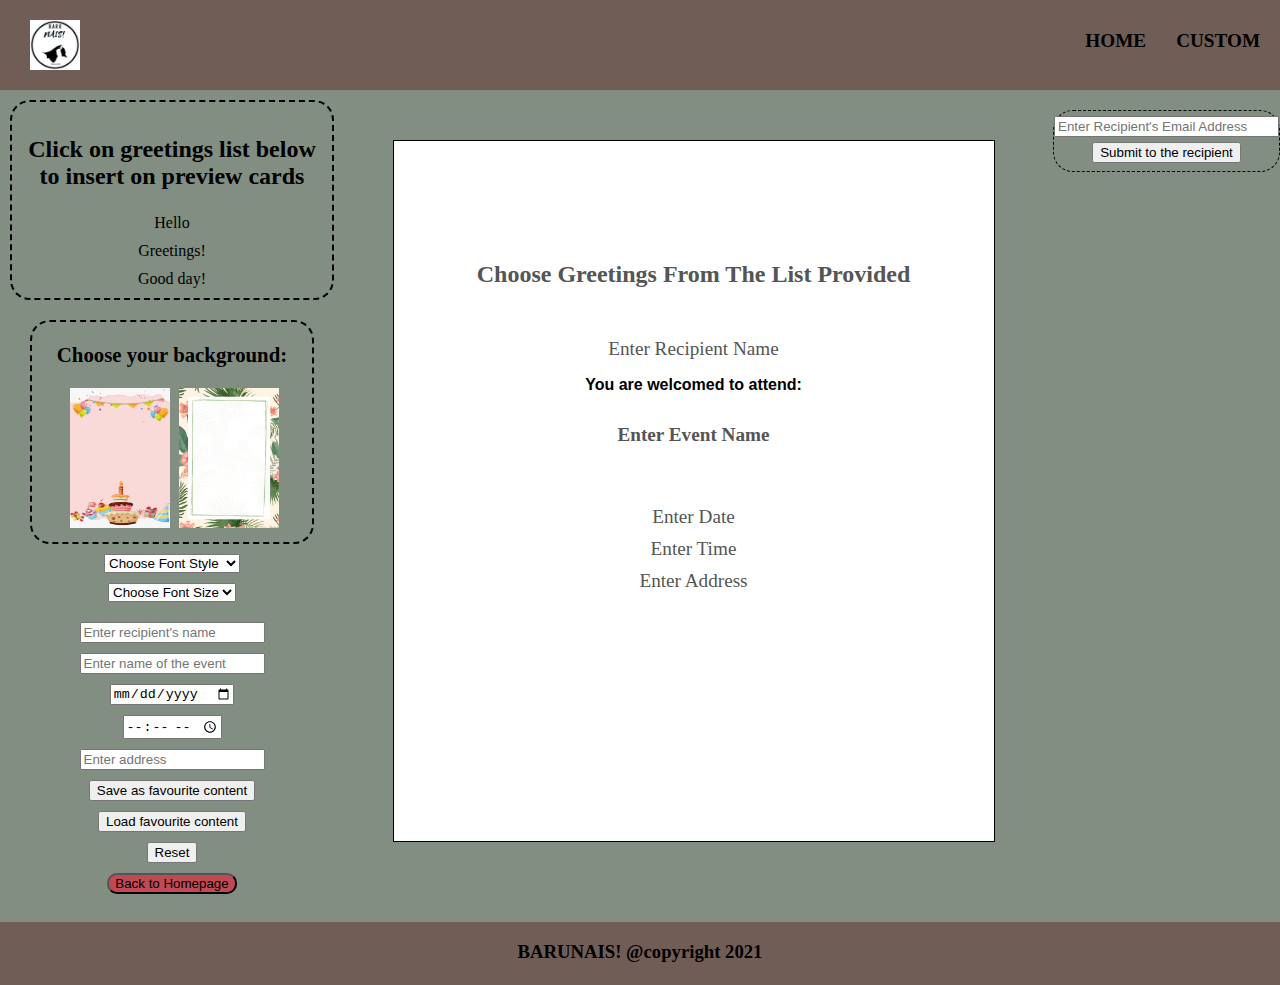
<file: informalpage.html>
<!DOCTYPE html>
<html>
	<head>
		<title>Informal Page</title>
	</head>
	<meta charset="UTF-8">
	<meta name="viewport" content="width=device-width, initial-scale=1">
	<link rel="stylesheet" href="style.css">

<body id="services">

	<header>
		<div>
		<img src="images/logo.png">
		<a href="custompage.html">CUSTOM</a>
		<a href="index.html">HOME</a>
		<h2></h2>
		</div>
	</header>

	<div class="wrap">
		<div class="side">

			<div class="greetingsList">
				<h3>Click on greetings list below to insert on preview cards</h3>
				<div id="g3" class="greetings"style="margin-top:10px;">Hello</div>
				<div id="g4" class="greetings"style="margin-top:10px;">Greetings!</div>
				<div id="g5" class="greetings"style="margin-top:10px;">Good day!</div>
			</div>

			<div class="selection">
				<h3>Choose your background:</h3>
				<img src="images/informal1-custom.jpg" id="styleOne">
				<img src="images/informal2-custom.jpg" id="styleTwo">
			</div>

			<select onchange="fontFamily(this.value)" id="btn">
				<option value="0">Choose Font Style</option>
				<option value="3">Helvetica</option>
				<option value="4">Lucida Console</option>
				<option value="6">Lucida Handwriting</option>
			</select>

			 <select onchange="fontsize(this.value)">
			 	<option value="0">Choose Font Size</option>
			 	<option value="1">14px</option>
			 	<option value="2">16px</option>
			 	<option value="3">18px</option>
			 	<option value="4">20px</option>
			 </select>

			<div class="enter">
				<input type="text" placeholder="Enter recipient's name" id="name">
				<input type="text" placeholder="Enter name of the event" id="event">
				<input type="date" placeholder="Enter date" id="date">
				<input type="time" placeholder="Enter date" id="time">
				<input type="text" placeholder="Enter address" id="address">

				<button onclick="saveContent()" id="saveBtn">Save as favourite content</button>
				<button onclick="loadContent()" id="loadBtn">Load favourite content</button>
				<button onclick="clearContent()" id="clearBtn">Reset</button>
				<div id="backBtn">
			<button onclick="backHome()" id="bBtn">Back to Homepage</button>
			</div>
			
		</div>

		</div>

		<div class="main"  id="div2" ondrop="drop(event)" ondragover="allowDrop(event)">
				<div class="edit_box1" id="cbox">
					<h2 id="gresult" style="text-align: center;" placeholder="Choose Greetings From The List Provided"></h2>
					<div class="names" id="name1" style="text-align: center; margin-top: 50px;" placeholder="Enter Recipient Name"></div>
					<h3>You are welcomed to attend:</h3>
					<h1 class="names" id="event1" style="text-align: center; margin-top: 30px;" placeholder="Enter Event Name"></h1>
					<div class="names" id="date1" style="text-align: center; margin-top: 60px;" placeholder="Enter Date"></div>
					<div class="names" id="time1" style="text-align: center; margin-top: 10px;" placeholder="Enter Time"></div>
					<div class="names" id="address1" style="text-align: center; margin-top: 10px;" placeholder="Enter Address"></div>
				</div>
		</div>
		<div class="send_box">
					<input type="email" placeholder="Enter Recipient's Email Address" size="25">
					<input type="submit" id="submitBtn" value="Submit to the recipient">
				</div>
	</div>

	</div>
	<div id="popup" class="popup">
  	<div class="popup-content">
    	<span class="close">&times;</span>
    	<p>The Invitation Has Been Sent</p>
  	</div>
	</div>
	<footer>
		<h3>BARUNAIS! @copyright 2021</h3>
	</footer>
	</body>

	<script type="text/javascript">
		styleOne.addEventListener("click",letter =>{document.getElementById("cbox").style.backgroundImage = "url(images/informal1-custom.jpg)";})
		styleTwo.addEventListener("click",letter =>{document.getElementById("cbox").style.backgroundImage = "url(images/informal2-custom.jpg)";})

		function backHome() {
			window.history.back();
		}

		function fontFamily(value){
		if(value==1){
			document.getElementById("cbox").style.fontFamily = "Arial";
		}
		else if(value==2){
			document.getElementById("cbox").style.fontFamily = "Tahoma";
		}
		else if(value==3){
			document.getElementById("cbox").style.fontFamily = "Helvetica";
		}
		else if(value==4){
			document.getElementById("cbox").style.fontFamily = "Lucida Console";
		}
		else if(value==5){
			document.getElementById("cbox").style.fontFamily = "Calibri";
		}
		else if(value==6){
			document.getElementById("cbox").style.fontFamily = "Lucida Handwriting";
		}
	}
	function fontsize(value){
			var canvas = document.getElementById("canvas");	
	if (value==1) {
				document.getElementById("name1").style.fontSize="14px";
				document.getElementById("event1").style.fontSize="14px"; 
				document.getElementById("date1").style.fontSize="14px";
				document.getElementById("time1").style.fontSize="14px";
			}
			else if (value==2) {
				document.getElementById("name1").style.fontSize="16px";
				document.getElementById("event1").style.fontSize="16px";
				document.getElementById("date1").style.fontSize="16px";
				document.getElementById("time1").style.fontSize="16px";
				document.getElementById("host1").style.fontSize="16px";
			}
			else if (value==3) {
				document.getElementById("name1").style.fontSize="18px";
				document.getElementById("event1").style.fontSize="18px";
				document.getElementById("date1").style.fontSize="18px";
				document.getElementById("time1").style.fontSize="18px";
				document.getElementById("host1").style.fontSize="18px";
			}
			else if (value==4) {
				document.getElementById("name1").style.fontSize="20px";
				document.getElementById("event1").style.fontSize="20px";
				document.getElementById("date1").style.fontSize="20px";
				document.getElementById("time1").style.fontSize="20px";
				document.getElementById("host1").style.fontSize="20px";
			}
		}

		var n = document.getElementById("name");
		var e = document.getElementById("event");
		var a = document.getElementById("address");
		var d = document.getElementById("date");
		var t = document.getElementById("time");
		var h = document.getElementById("host");

		var display_n = document.getElementById("name1");
		var display_e = document.getElementById("event1");
		var display_a = document.getElementById("address1")
		var display_d = document.getElementById("date1");
		var display_t = document.getElementById("time1");
		var display_h = document.getElementById("host1");

		n.addEventListener('input', letter =>{display_n.textContent = letter.target.value;})
		e.addEventListener('input', letter =>{display_e.textContent = letter.target.value;})
		a.addEventListener('input', letter =>{display_a.textContent = letter.target.value;})
		d.addEventListener('input', letter =>{display_d.textContent = letter.target.value;})
		t.addEventListener('input', letter =>{display_t.textContent = letter.target.value;})

	

	function saveContent() {
		localStorage.setItem("name", n.value);
		localStorage.setItem("event", e.value);
		localStorage.setItem("address", a.value);
		localStorage.setItem("date", d.value);
		localStorage.setItem("time", t.value);
		localStorage.setItem("host", h.value);

	}

	function loadContent() {
		n.value = localStorage.getItem("name");
		e.value = localStorage.getItem("event");
		a.value = localStorage.getItem("address");
		d.value = localStorage.getItem("date");
		t.value = localStorage.getItem("time");

		name1.innerHTML = localStorage.getItem("name");
		event1.innerHTML = localStorage.getItem("event");
		address1.innerHTML = localStorage.getItem("address");
		date1.innerHTML = localStorage.getItem("date");
		time1.innerHTML = localStorage.getItem("time");
	}

	function clearContent(){
		window.location.reload();
	}

		g3.addEventListener("click", letter => {document.getElementById("gresult").innerHTML = "Hello";})
		g4.addEventListener("click", letter => {document.getElementById("gresult").innerHTML = "Greetings!";})
		g5.addEventListener("click", letter => {document.getElementById("gresult").innerHTML = "Good Day!";})

		var popup = document.getElementById("popup");
		var btn = document.getElementById("submitBtn");
		var span = document.getElementsByClassName("close")[0];

		btn.onclick = function(){
  			popup.style.display = "block";
		}

		span.onclick = function() {
 			popup.style.display = "none";
		}

		window.onclick = function(event) {
  			if (event.target == popup) {
    		popup.style.display = "none";
  			}
		}
		function allowDrop(ev) {
  ev.preventDefault();
}

function drag(ev) {
  ev.dataTransfer.setData("text", ev.target.id);
}

function drop(ev) {
  ev.preventDefault();
  var data = ev.dataTransfer.getData("text");
  ev.target.appendChild(document.getElementById(data));
}

	</script>

	</html>
</file>
<file: style.css>
body{
		margin:0;
		background-color: #32292f;
	}
	header, footer{
		width: 100%; height: 10vh;
		display: block;
		background-color: #705d56;
		position:  sticky;
		overflow: hidden;
		z-index: 999;
		font-weight: bold;
	}
	header>h2{
		position: sticky;
		display: flex;
		align-items: center;
		align-content: center;
	}

	header a{
		float: right;
		text-decoration: none; 
		font-size: 1.2em;
		color: #000000;
		display: flex;
		justify-content: center;
		padding: 10px;
		padding-right: 20px;
	}

	header a:hover{
		color: #e2ae6c;
	}

	header img{
		width: 50px;
		height: 50px;
		margin-left: 30px;
		position: absolute;

	}
	footer{
		display: flex;
		justify-content: center;
	}
	/*homepage*/
	.hmain{
		display: flex;
		flex-wrap: wrap;
		flex:100%;
		height: 100vh;
		color: white;
	}
	.button{
		background-color: #624a59;
		color: white;
		padding: 15px 32px;
		text-align: center;
		text-decoration: none;
		display: inline-block;
		font-size: 16px;
		margin: 4px 2px;
		cursor: pointer;
		margin: auto;
	}

	.pics{
		border: 6px solid #f0f7f4;
		border-radius: 10px;
		height: 346px;
		display: inline-block;
		transition: transform 0.4s ease-out;
		padding: 5px;
	}

	.pics:hover{
		transform: scaleX(-1.0);
		transition-delay: 0.2s;
		/*(-6deg);*/
	}
	

	.button:hover {
		color: black;
	}

	.big_box{
		width: 500px; height: 100%;
		text-align: center;

	}
	
	}
	h1, p{
		text-align: center;
		color: #e0e0e0;
	}

	.outer{
		margin-left: auto; margin-right: auto;
		display: grid;
		grid-gap: 10px;
		grid-template-areas: 
		"one" 
		"two"
		"three" 
		"four";	
	}

	footer{
		position: static;
		bottom: 0;
		height: 7vh;
	}

	@media screen and (max-width: 600px){
		header{
			padding-top: 1.5em;
		}
		.hmain{
			padding-top: 1.5em;
		}
		.outer{
			padding-top: 1.5em;
		}
		.big_box{
			display: grid;
			grid-template-rows: 1fr 1fr;
			align-items: center;
			justify-content: center;
			width: 80%;
			height: 70%;
		}
		.pics{
			width: 200px;
			height: 300px;
		}
		header{
			height: 30vh;
		}

		header a{
			float: none;
			text-align: center;
			margin-left: auto; margin-right: auto;
		}
		.wrap{
			flex-direction: column;
		}

	}
	.button{
		border: 2px solid;
		border-radius: 5px;
		display: block;

	}
	/*customisation pages*/
	.cbox{
		width: 500px; height: 290px;
		border: 2px solid #AAAE8E; 
		border-radius: 10px;
		margin-top: 30px;
		text-align: center;
	}

	.pic{
		width: 180px; height: 270px;
		/*margin-top: 10px;
		padding-right: 5px;*/
		transition: transform 0.3s ease-out;
	}

	.pic:hover{
		transform: scale(1.05);
	}
	.cards{
		display: flex;
		justify-content: center;
		align-content: center;
		text-decoration: none;
		color: black; 
		font-weight: bold; 
		font-size: 1.5em;
		
	}

	.cards:hover{
		border: 1px solid black;
		border-radius: 10px;
		background-color: #3A606E;
		color: black;
		transition: 0.3s ease-in;
	}
	.wrap{
		display: flex;
		flex: wrap;
	}
	@media screen and (max-width: 600px){

		.top h1{
			margin-top: 40px;
			font-size: 1.8em;
		}
		.mid{
			height: 150vh;
			grid-template-areas: 
			"one"
			"two"
			"three";
		}

		.box{
			width: 360px; height: 320px;
			margin-top: 40px; margin-left: auto; margin-right: auto;
			display: block;
		}

		.pic{
			width: 150px; height: 200px;

		}

		.cards{
			font-size: 1.8em;
		}

	}
	#services{
			background-color: #828E82;
		}
	#cservices{
		background-color: #E7D7C1;
	}
	#drag1, #drag2{
		width: 200px; height: 100px;
		padding: 10px;
	}	
	#div2 {
		width: 100%;
 		height: 100px;
	}
	.enter{
			width: 250px; height: 300px;
			display: block;
			margin-top: 20px; margin-left: auto; margin-right: auto;
		}

		.enter input, button, select{
			margin-top: 10px; margin-left: auto; margin-right: auto;
			display: block;
		}
		.side{
			margin-left: 10px;
		}
		.greetingsList{
			width: 300px; height: auto;
			display: block;
			margin-top: 10px; margin-left: auto; margin-right: auto;
			padding: 10px;
			text-align: center;
			border: 2px dashed;
			border-radius: 20px;

		}

		.greetingsList h3{
			font-size: 1.5em;
		}

		#saveBtn:hover{
			background-color: #BF4342;
			border-radius: 5px;
		}

		#loadBtn:hover{
			background-color: #FFBF00;
			border-radius: 5px;
		}

		#clearBtn:hover{
			background-color: #32936F;
			border-radius: 5px;
		}
		#bBtn{
			background-color: #C14953;
			border-radius: 10px;
		}
		#bBtn:hover{
			background-color: #848FA5;
		}

		#g1:hover, #g2:hover, #g3:hover, #g4:hover, #g5:hover{
			background-color: #607B7D;
			border-radius: 20px;
			color: #AAAE8E;
		}

		.selection{
			width: 280px; height: 220px;
			margin-top: 20px; margin-left: auto; margin-right: auto;
			text-align: center;
			border: 2px dashed;
			border-radius: 20px;
		}

		.selection h3{
			font-size: 1.3em;
		}
		.selection img{
			display: inline-block;
			margin-left: 5px;
			width: 100px; height: 140px;
		}
		.cselection{
			width: 350px;
			height: 300px;
			border: 2px dashed;
			margin: auto;
			border-radius: 10px;
			margin-top: 10px;
		}
		.cselection h3{
			font-size: 1.3em;
			text-align: center;
		}

		.cselection img{
			display: inline-block;
			margin-left: 5px;
			width: 100px; height: 140px;
		}
		#template{
			width: 325px; height: 210px;
			overflow: auto;
		}
		.selection img:hover{
			border: 2px dashed;
			padding: 3px;
		}

		#btn{
			margin-top: 10px; margin-left: auto; margin-right: auto;
			display: block;
		}

		.send_box{
			width: 400px; height: 70px;
			display: block;
			margin-top: 20px; margin-left: auto; margin-right: 20px;
			border: 5px dashed black;
			border-radius: 20px;
		}

		.send_box input, .send_box button{
			display: block;
			margin-top: 5px; margin-left: auto; margin-right: auto;
		}
		.main{
			height: 90vh;
			flex: 80%;
			float: right;
		}

		.edit_box1{
			width: 600px; height: 700px;
			background-color: white;
			background-size: 100% 100%;
			margin: 50px auto auto auto; 
			display: block;
			border: 1px solid black;
			text-align: center;
			vertical-align: center;
		}

		.edit_box1 h3{
			font-size: 1em;
			font-family: sans-serif;
		}

		.names{
			margin-left: auto; margin-right: auto;
			display: block;
			width: 340px; border: none;
			font-size: 1.2em;
		}

		.names[placeholder]:empty:before, .edit_box1 h2[placeholder]:empty:before{
			content: attr(placeholder);
			color: #555;
		}

		#gresult{
			margin-top: 120px;

		}

		#e1{
			font-size: 2em;
			font-family: tahoma;
		}

		.send_box{
			width: 300px; height: 60px;
			display: block;
			margin-top: 20px; margin-left: auto; margin-right: auto;
			border:1px dashed black;
		}

		.send_box input, .send_box button{
			display: block;
			margin-top: 5px; margin-left: auto; margin-right: auto;
		}

		@media screen and (max-width:600px){
			.main{
				margin-bottom: 60px;
			}

			.edit_box1{
				background-size: 100% 100%;
				width: 380px; height: 600px;
				margin-bottom: 70px;
				font-size: 0.8em;
			}

			.edit_box1 h1, h2{
				font-size: 1.2em;
			}

			#gresult{
				margin-top: 70px;
			}
			.side{
				margin-left: auto;
			}
			.greetingsList{
				height: 230px;
				margin-left: auto;

			}

			.greetingsList h3{
				font-size: 1.2em;
			}

			.enter{
				width: 500px; height: 200px;
				margin-left: auto; margin-right: auto;
				display: block;
			}

			.enter input, button, select{
				width: 170px;
				margin-left: 10px;
				display: inline-block;
			}

			#e1{
			font-size: 1.2em;
			}

			.selection{
				margin-top: 10px;
			}
		}
		.popup {
  			display: none; 
  			position: fixed; 
  			left: 0;
  			top: 0;
  			width: 100%; height: 100%; 
  			padding-top: 100px;
  			text-align: center; 
  			font-size: 1.3em; 
 
		}

		.popup-content {
  			background-color: #A69F98;
  			padding: 10px;
  			border: 2px solid;
  			border-radius: 10px;
  			width: 60%;
  			margin: auto;
		}

		.close {
  			color: black;
  			float: right;
  			font-size: 28px;
  			font-weight: bold;
		}

		.close:hover, .close:focus {
  			color: red;
  			text-decoration: none;
  			cursor: pointer;
		}
</file>
